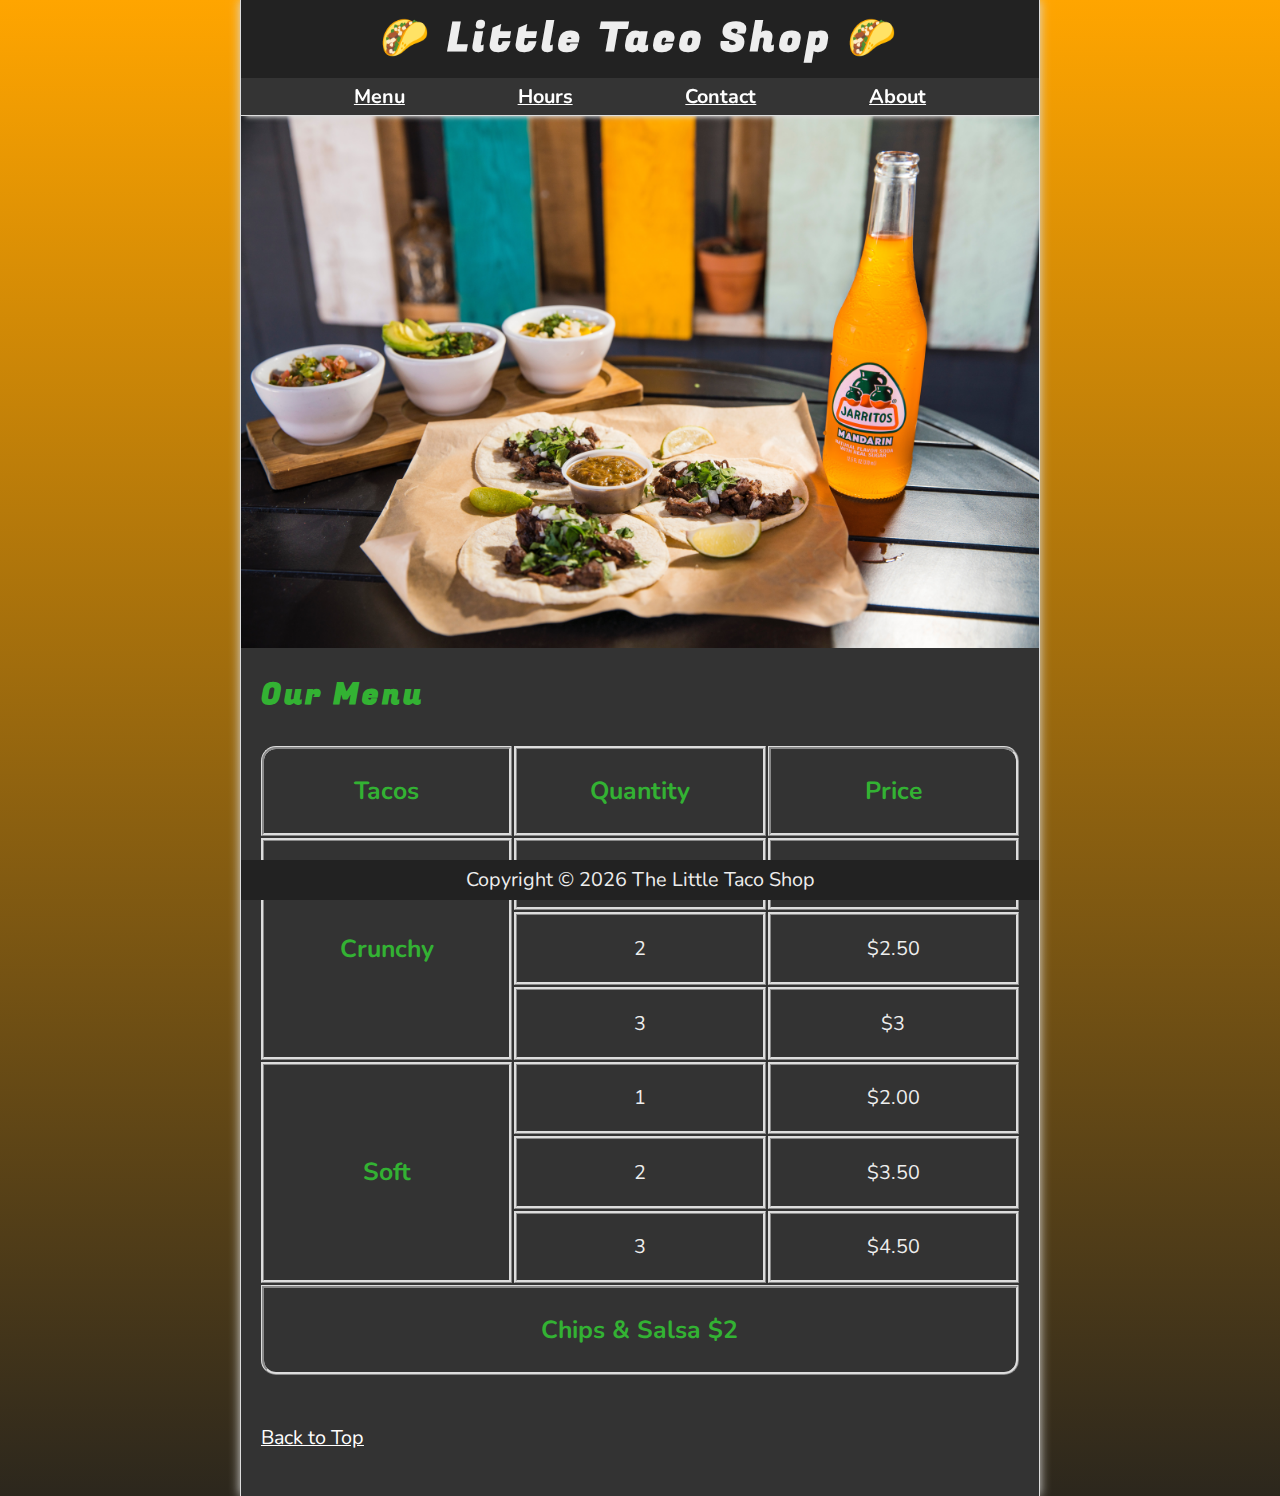
<file: index.html>
<!DOCTYPE html>
<html lang="en">
    <head>
        <meta charset="UTF-8">
        <meta name="description" content="Dave Gray HTML tutorial">
        <meta name="keywords" content="HTML, CSS">
        <meta name="author" content="tim">
        <meta name="viewport" content="width=device-width, initial-scale=1.0">
        <link rel="stylesheet" href="css/style.css">
        <link rel="icon" href="favicon.ico" type="image/x-icon">
        <title>LTS Home</title>
        <script src="js/main.js" defer></script>
    </head>
    <body>
        <header class="header">
            <h1 class="header__h1">
               Little Taco Shop
            </h1>
            <nav class="header__nav">
                <ul class="header__ul">
                    <li><a href="#menu">Menu</a></li>
                    <li><a href="./hours.html">Hours</a></li>
                    <li><a href="./contact.html">Contact</a></li>
                    <li><a href="./about.html">About</a></li>
                </ul>
            </nav>
        </header>
        <section class="hero">
            <h2 class="hero__h2">Bienvenidos!</h2>
            <figure>
                <img src="img/tacos_and_drink_1000x667.png" alt="tacos and a drink" title="we love tacos">
                <figcaption class="offscreen">Tacos and a Drink</figcaption>
            </figure>
        </section>
        <main class="main">
            <article id="menu" class="main__article menu">
                <h2 class="menu__h2">Our Menu</h2>
                <table class="menu__container">
                    <caption class="offscreen">Our Tacos</caption>
                    <thead>
                        <tr>
                            <th class="menu__header" scope="col">Tacos</th>
                            <th class="menu__header" scope="col">Quantity</th>
                            <th class="menu__header" scope="col">Price</th>
                        </tr>
                    </thead>
                    <tbody>
                        <tr>
                            <th class="menu__item menu__cr" scope="row" rowspan="3">Crunchy</th>
                            <td class="menu__item">1</td>
                            <td class="menu__item">$1.50</td>
                        </tr>
                        <tr>
                            <td class="menu__item">2</td>
                            <td class="menu__item">$2.50</td>
                        </tr>
                        <tr>
                            <td class="menu__item">3</td>
                            <td class="menu__item">$3</td>
                        </tr>
                        <tr>
                            <th class="menu__item menu__sf" scope="row" rowspan="3">Soft</th>
                            <td class="menu__item">1</td>
                            <td class="menu__item">$2.00</td>
                        </tr>
                        <tr>
                            <td class="menu__item">2</td>
                            <td class="menu__item">$3.50</td>
                        </tr>
                        <tr>
                            <td class="menu__item">3</td>
                            <td class="menu__item">$4.50</td>
                        </tr>
                    </tbody>
                    <tfoot>
                        <tr>
                            <td class="menu__item menu__cs" colspan="3">Chips & Salsa $2</td>
                        </tr>
                    </tfoot>
                </table>
            </article>
            <br>
            <a href="#">Back to Top</a>
        </main>
        <footer class="footer">
            <p>
                <span class="nowrap">
                    Copyright &#169; <time id="year"></time>
                </span>
               <span class="nowrap">
                    The Little Taco Shop
               </span>
            </p>
        </footer>
    </body>
</html>
</file>
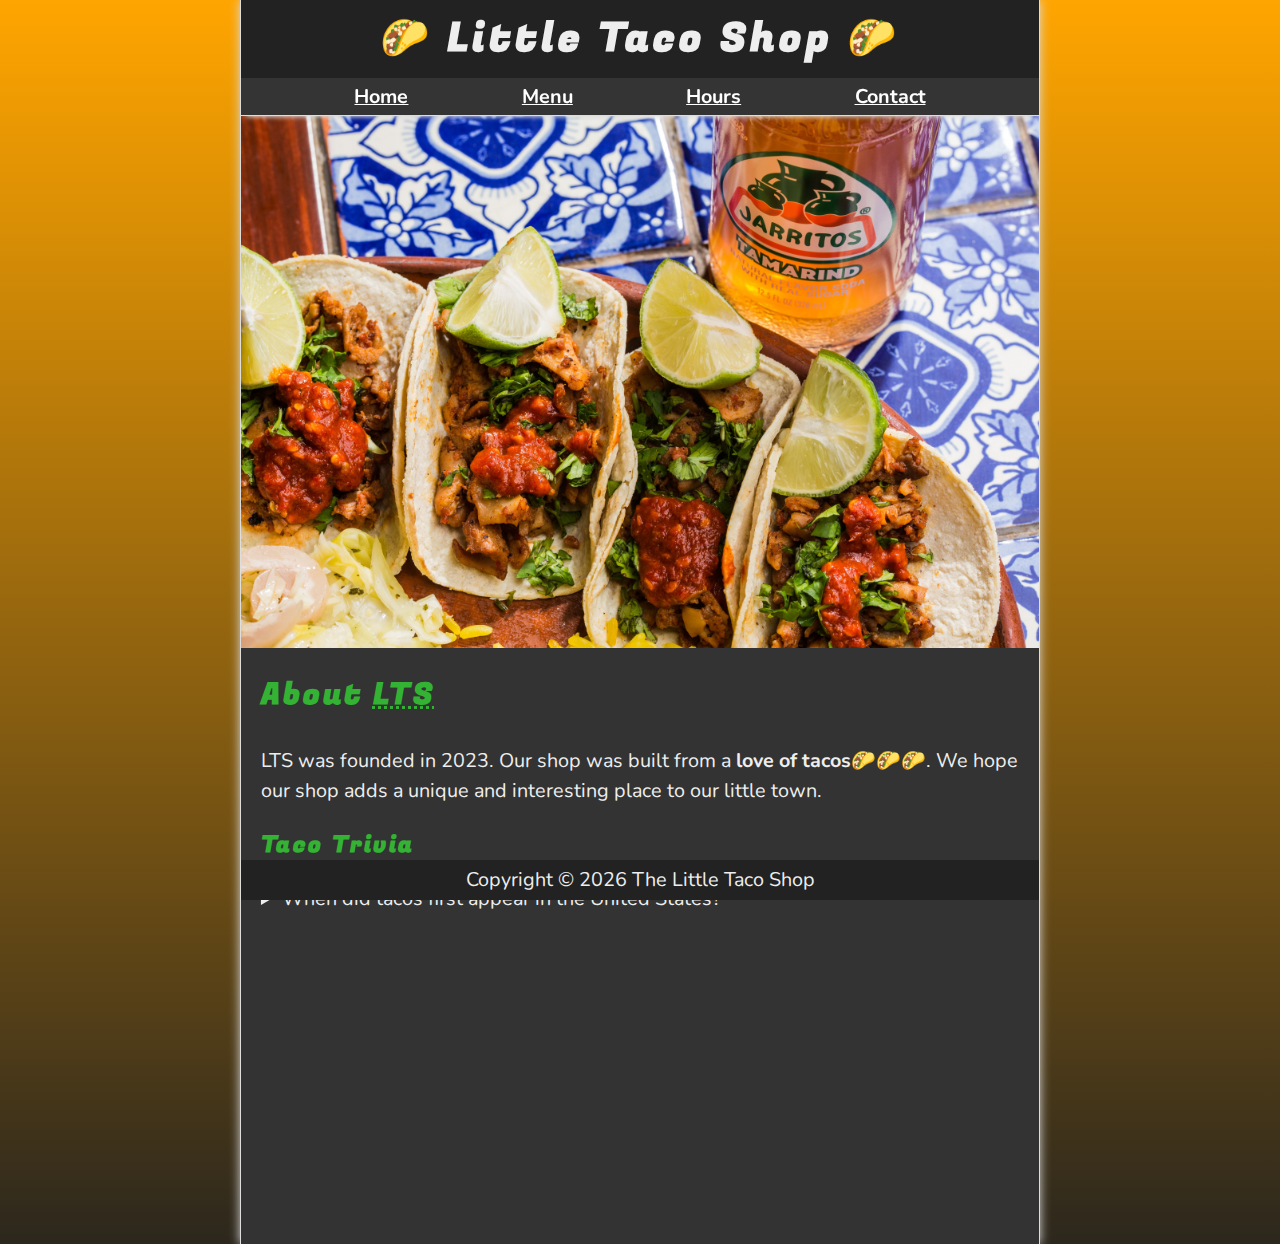
<file: about.html>
<!DOCTYPE html>
<html lang="en">
<head>
    <meta charset="UTF-8">
    <meta name="viewport"
          content="width=device-width, user-scalable=no, initial-scale=1.0, maximum-scale=1.0, minimum-scale=1.0">
    <meta http-equiv="X-UA-Compatible" content="ie=edge">
    <title>LTS About</title>
    <link rel="stylesheet" href="./css/style.css">
    <link rel="icon" href="favicon.ico" type="image/x-icon">
    <script src="js/main.js" defer></script>
</head>
<body>
    <header class="header">
        <h1 class="header__h1">
            Little Taco Shop
        </h1>
        <nav class="header__nav">
            <ul class="header__ul">
                <li><a href="./index.html">Home</a></li>
                <li><a href="./index.html">Menu</a></li>
                <li><a href="./hours.html">Hours</a></li>
                <li><a href="./contact.html">Contact</a></li>
            </ul>
        </nav>
    </header>
    <section class="hero">
        <figure>
            <img src="img/tacos_delicioso_1000x667.png" alt="tacos delicioso" title="tacos delicioso">
            <figcaption class="offscreen">Try these delicious tacos</figcaption>
        </figure>
    </section>
    <main class="main">
        <article id="about" class="main__article about">
            <h2>About <abbr title="The Little Taco Shop">LTS</abbr></h2>
            <p>LTS was founded in <time datetime="2023">2023</time>. Our shop was built from a <b>love of tacos</b>🌮🌮🌮. We hope our shop adds a unique and interesting place to our little town.</p>
            <aside class="about__trivia">
                <h3>Taco Trivia</h3>
                <details>
                    <summary>
                        When did tacos first appear in the United States?
                    </summary>
                    <p class="about__trivia-answer">
                        Jeffrey M. Pilcher, taco historian and professor of history at the university of Minnesota, says the earliest mention of tacos in the USA are in a newspaper from <time datetime="1905">1905</time>.
                        <br>(Source: <cite><a href="https://www.smithsonianmag.com">Smithsonian</a></cite>)
                    </p>
                </details>
            </aside>
        </article>
    </main>
    <footer class="footer">
        <p>
                <span class="nowrap">
                    Copyright &#169; <time id="year"></time>
                </span>
            <span class="nowrap">
                    The Little Taco Shop
               </span>
        </p>
    </footer>
</body>
</html>
</file>
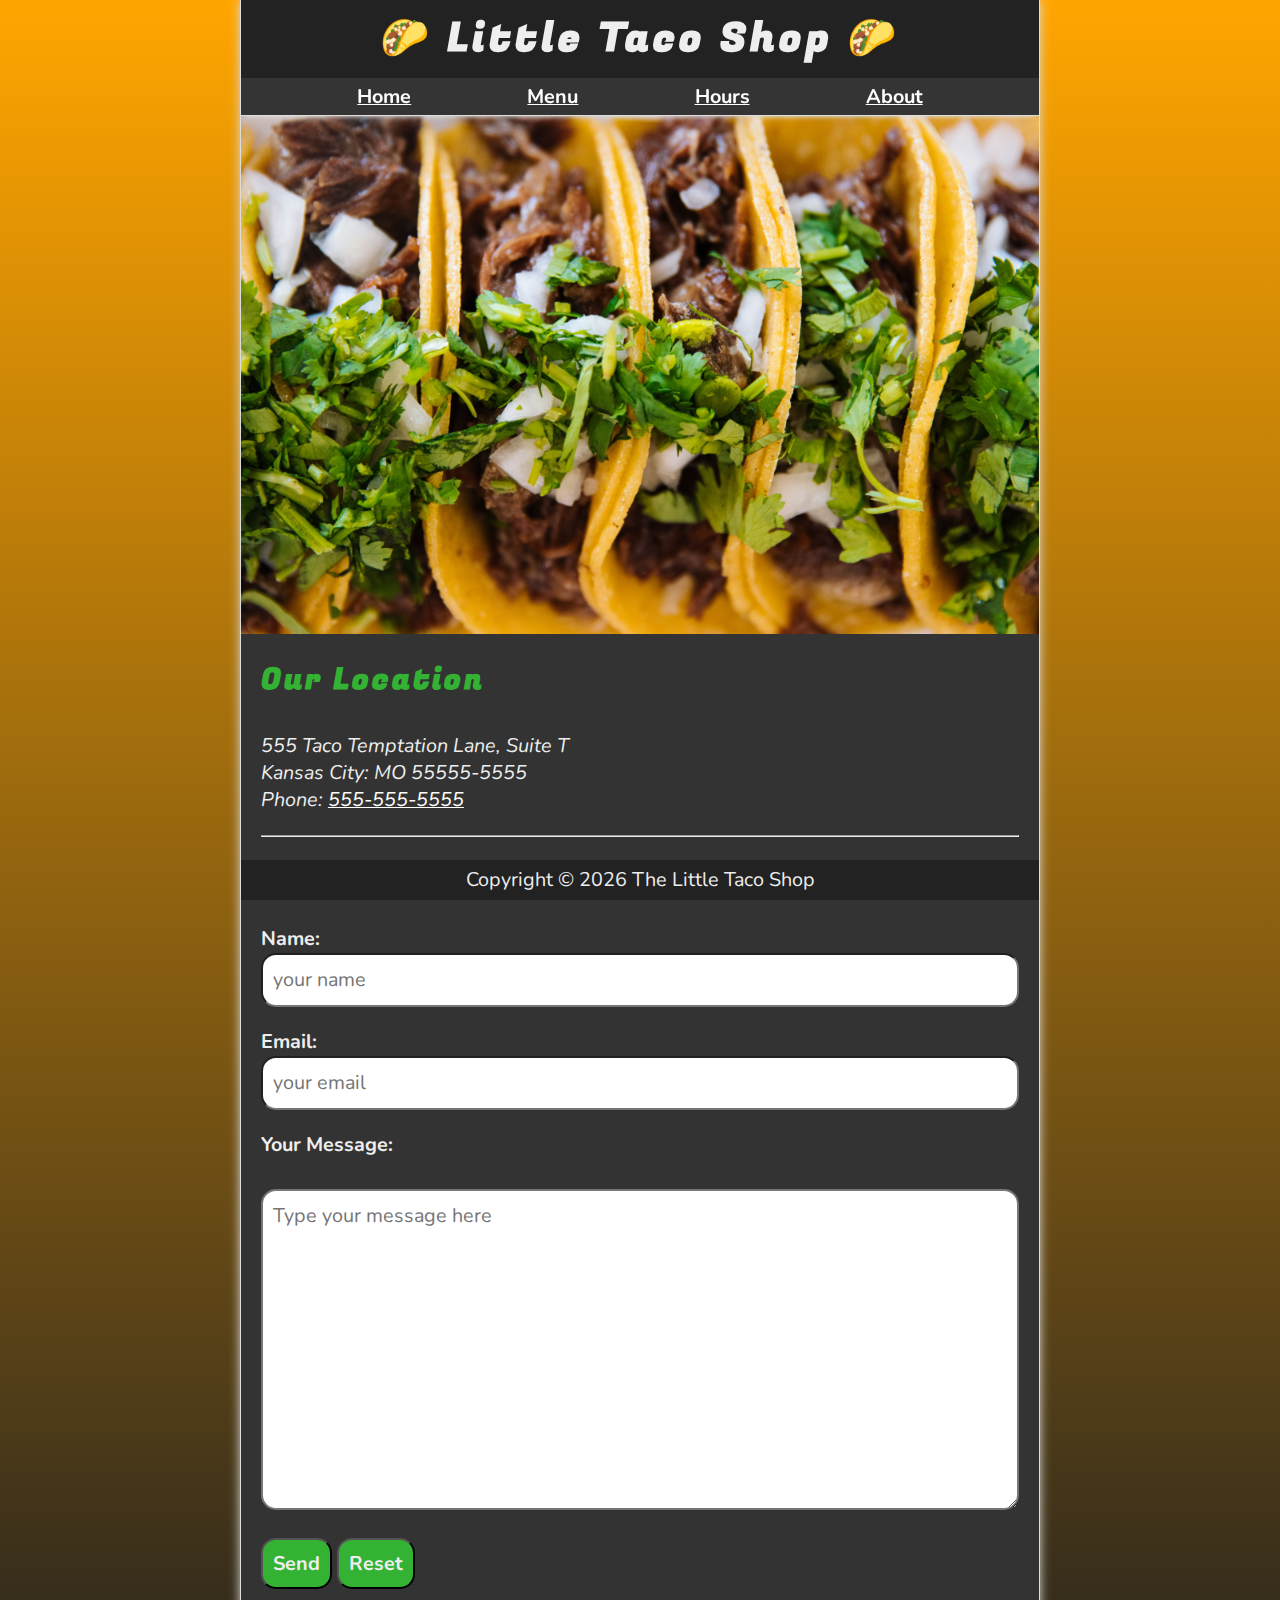
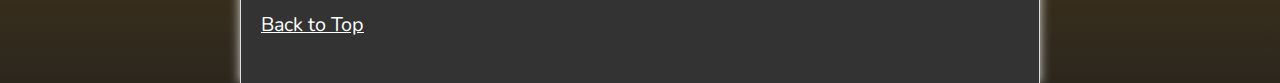
<file: contact.html>
<!doctype html>
<html lang="en">
<head>
    <meta charset="UTF-8">
    <meta name="viewport"
          content="width=device-width, user-scalable=no, initial-scale=1.0, maximum-scale=1.0, minimum-scale=1.0">
    <meta http-equiv="X-UA-Compatible" content="ie=edge">
    <title>LTS Contact</title>
    <link rel="stylesheet" href="./css/style.css">
    <link rel="icon" href="favicon.ico" type="image/x-icon">
    <script src="js/main.js" defer></script>
</head>
<body>
    <header class="header">
        <h1 class="header__h1">
            Little Taco Shop
        </h1>
        <nav class="header__nav">
            <ul class="header__ul">
                <li><a href="./index.html">Home</a></li>
                <li><a href="./index.html">Menu</a></li>
                <li><a href="./hours.html">Hours</a></li>
                <li><a href="./about.html">About</a></li>
            </ul>
        </nav>
    </header>
    <section class="hero">
        <figure>
            <img src="img/tacos_close_up_1000x649.png" alt="little tacos" title="tacos ready to eat!">
            <figcaption class="offscreen">Little Taco Shop Tacos</figcaption>
        </figure>
    </section>
    <main class="main">
        <article class="main__article">
            <h2>Our Location</h2>
            <address>
                555 Taco Temptation Lane, Suite T<br>
                Kansas City: MO 55555-5555<br>
                Phone: <a href="tel:+5555555555555">555-555-5555</a><br>
            </address>
        </article>
        <hr>
        <article class="main__article contact">
            <h2 class="contact__h2">Our Contact Form</h2>
            <form class="contact__form" action="https://httpbin.org/get" method="get">
                <fieldset class="contact__fieldset">
                    <legend class="offscreen">Send Us A Message</legend>
                    <p class="contact__p">
                        <label class="contact__label" for="name">Name: </label>
                        <input class="contact__input" type="text" name="name" id="name" placeholder="your name" required>
                    </p>
                    <p class="contact__p">
                        <label class="contact__label" for="email">Email: </label>
                        <input class="contact__input" type="text" name="email" id="email" placeholder="your email" required>
                    </p>
                    <p class="contact__p">
                        <label class="contact__label" for="message">Your Message: </label>
                        <br>
                        <textarea class="contact__textarea" name="message" id="message" cols="30" rows="10" placeholder="Type your message here" required></textarea>
                    </p>
                </fieldset>
                <div>
                    <button class="contact__button" type="submit">Send</button>
                    <button class="contact__button" type="reset">Reset</button>
                </div>
            </form>
        </article>
        <a href="#">Back to Top</a>
    </main>
    <footer class="footer">
        <p>
                <span class="nowrap">
                    Copyright &#169; <time id="year"></time>
                </span>
            <span class="nowrap">
                    The Little Taco Shop
               </span>
        </p>
    </footer>
</body>
</html>
</file>
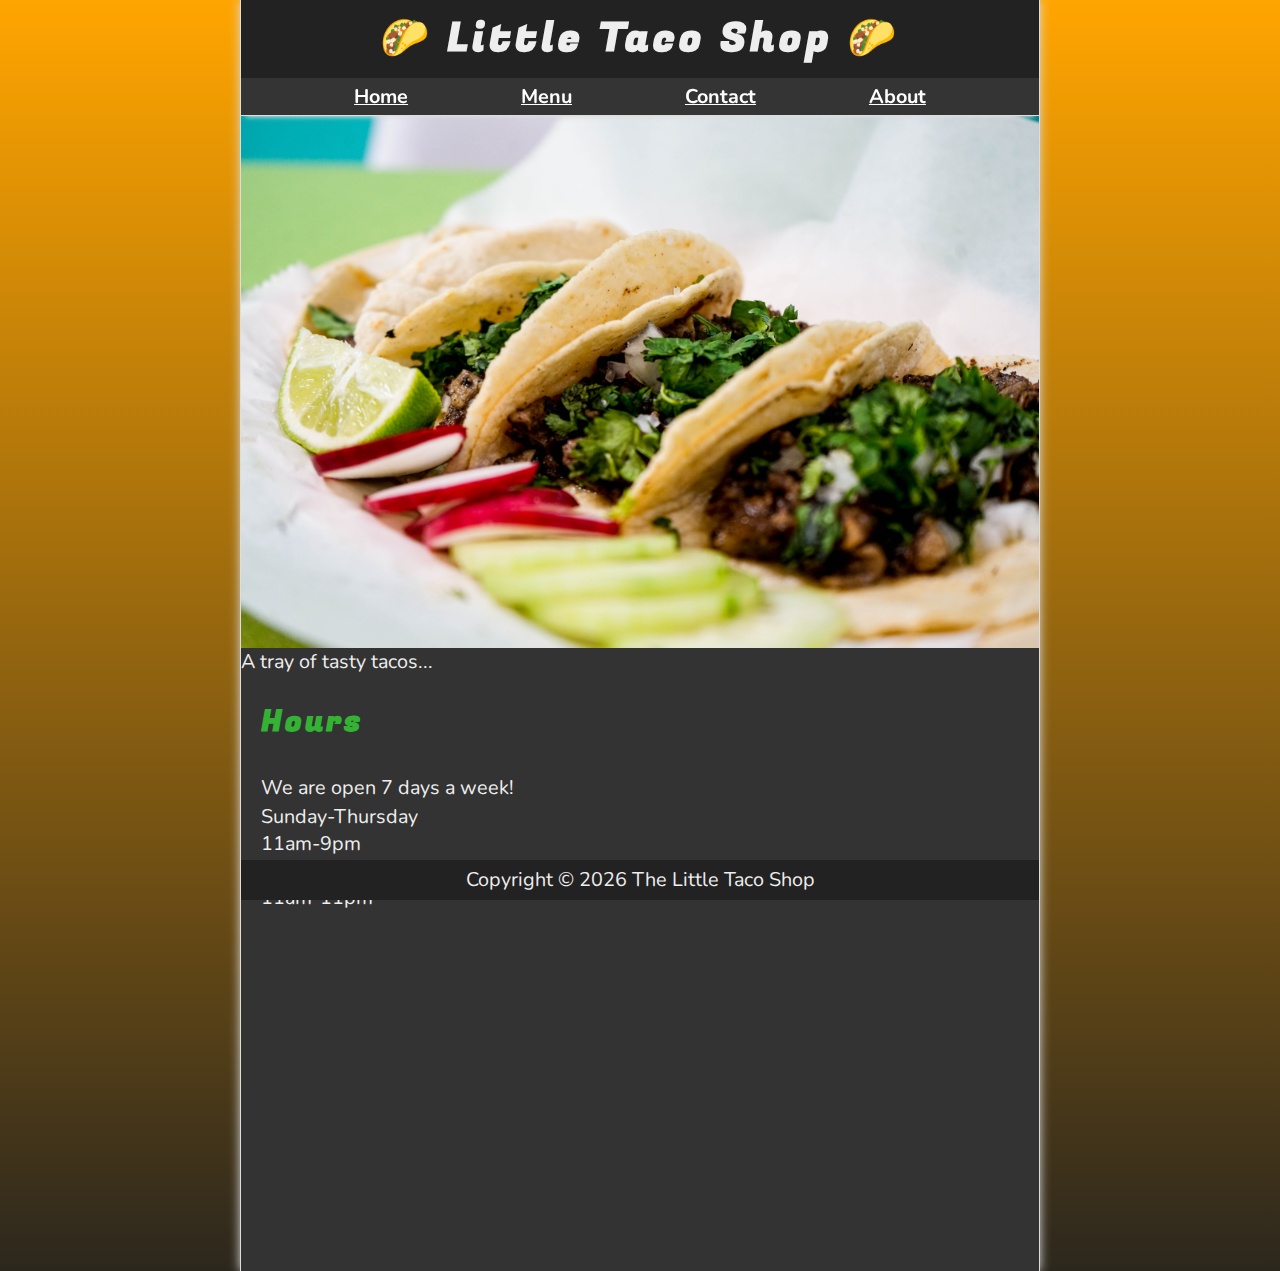
<file: hours.html>
<!DOCTYPE html>
<html lang="en">
    <head>
        <meta charset="UTF-8">
        <meta name="description" content="Dave Gray HTML tutorial">
        <meta name="keywords" content="HTML, CSS">
        <meta name="author" content="Dave Gray">
        <meta name="viewport" content="width=device-width, initial-scale=1.0">
        <link rel="stylesheet" href="css/style.css">
        <link rel="icon" href="favicon.ico" type="image/x-icon">
        <title>LTS Hours</title>
        <script src="js/main.js" defer></script>
    </head>
    <body>
        <header class="header">
            <h1 class="header__h1">
                Little Taco Shop
            </h1>
            <nav class="header__nav">
                <ul class="header__ul">
                    <li><a href="./index.html">Home</a></li>
                    <li><a href="./index.html">Menu</a></li>
                    <li><a href="./contact.html">Contact</a></li>
                    <li><a href="./about.html">About</a></li>
                </ul>
            </nav>
        </header>
        <section class="hero">
            <figure>
                <img src="img/tacos_tray_1000x667.png" alt="tacos tray" title="tacos tray">
                <figcaption>A tray of tasty tacos...</figcaption>
            </figure>
        </section>
        <main class="main">
            <article class="main__article">
                <h2>Hours</h2>
                <p>We are open 7 days a week!</p>
                <dl>
                    <dt>Sunday-Thursday</dt>
                    <dd>11am-9pm</dd>
                    <dt>Friday-Saturday</dt>
                    <dd>11am-11pm</dd>
                </dl>
            </article>
        </main>
        <footer class="footer">
            <p>
                <span class="nowrap">
                    Copyright &#169; <time id="year"></time>
                </span>
                <span class="nowrap">
                    The Little Taco Shop
               </span>
            </p>
        </footer>
    </body>
</html>
</file>
<file: css/style.css>
@import url('https://fonts.googleapis.com/css2?family=Fugaz+One&family=Nunito&display=swap');

/* RESET */

*, *::before, *::after {
    margin: 0;
    padding: 0;
    box-sizing: border-box;
}

img {
    display: block;
    max-width: 100%;
    height: auto;
}

input, button, textarea {
    font: inherit;
}

/* CSS VARIABLES */

:root {
    /*FONTS*/
    --FF: "Nunito", sans-serif;
    --FF-HEADINGS: "Fugaz One", cursive;
    --FS: clamp(1rem, 2.2vh, 1.5rem);

    /*COLORS*/
    --BGCOLOR-FADE: rgb(44, 39, 29);
    --BGCOLOR: orange;
    --BGIMAGE: linear-gradient(to bottom, var(--BGCOLOR),var(--BGCOLOR-FADE));
    --BODY-BGCOLOR: #333;
    --BORDER-COLOR: #ddd;
    --FONT-COLOR: #eee;
    --HEADER-BGCOLOR: #222;
    --HEADER-COLOR: #eee;
    --HERO-BGCOLOR: rgba(51,178,51,0.75);
    --HERO-COLOR: #eee;
    --HIGHLIGT-COLOR: rgb(51,178,51);
    --LINK-ACTIVE: orange;
    --LINK-COLOR: #fff;
    --LINK-HOVER: hsla(0, 0%, 86%, 0.8);
   --NAV-BGCOLOR: #343434;

    /* BORDER */
    --BORDERS: 1px solid var(--BORDER-COLOR);
    --BORDER-RADIUS: 15px;

    /* STANDARD PADDING */
    --PADDING-TB: 0.25em;
    --PADDING-SIDE: 2.5%;

    /*STANDARD MARGIN*/
    --MARGIN: clamp(1em, 2.5vh, 1.5em) 0;

}
/*
@media (prefers-color-scheme: dark) {
    :root {
        --BG-COLOR: #eee;
        --BGCOLOR-FADE: grey;
        --HEADER-COLOR: #111;
        --NAV-BGCOLOR: #eee;
        --HERO-COLOR: #fff;
        --BODY-BGCOLOR: #eee;
        --FONT-COLOR: #111;
        --HIGHLIGT-COLOR: #111;
        --BORDER-COLOR: #eee;
        --LINK-COLOR: #111;
        --LINK-HOVER: orange;
        --LINK-ACTIVE: yellow;
    }
}
*/
    /* UTILITY CLASS */
.offscreen {
    position: absolute;
    left: -10000px;
}

.nowrap {
    white-space: nowrap;
}
.center {
    text-align: center;
}

/* GENERAL STYLES */

html {
    scroll-behavior: smooth;
    font-size: var(--FS);
    font-family: var(--FF);
    background-color: var(--BODY-BGCOLOR);
    background-image: var(--BGIMAGE);
}

body {
    background-color: var(--BODY-BGCOLOR);
    color: var(--FONT-COLOR);
    min-height: 100vh;
    max-width: 800px;
    margin: 0 auto;
    border-left: var(--BORDERS);
    border-right: var(--BORDERS);
    box-shadow: 0 0 10px var(--BORDER-COLOR);
}

h1, h2, h3 {
    font-family: var(--FF-HEADINGS);
    letter-spacing: 0.1em;
}

h2, h3 {
    margin-bottom: 1em;
    color: var(--HIGHLIGT-COLOR);
}

p {
    line-height: 1.5;
}

a:any-link {
    color: var(--LINK-COLOR);
}

a:hover, a:focus-visible {
    color: var(--LINK-HOVER);
}

a:active {
    color: var(--LINK-ACTIVE);
}

/*HEADER*/

.header {
    position: sticky;
    top: 0;
    z-index: 1;
}

.header__h1 {
    text-align: center;
    background-color: var(--HEADER-BGCOLOR);
    color: var(--HEADER-COLOR);
    padding: var(--PADDING-TB) var(--PADDING-SIDE);
}

.header__nav{
    background-color: var(--NAV-BGCOLOR);
    border-bottom: var(--BORDERS);
    font-weight: bold;
    box-shadow: 0 6px 5px -5px var(--BORDER-COLOR);
}

.header__ul {
    padding: var(--PADDING-TB) var(--PADDING-SIDE);
    list-style-type: none;
    display: flex;
    justify-content: space-evenly;
    gap: 1rem;
}

/* HERO */
.hero {
    position: relative;

}

.hero__h2 {
    background-color: var(--HERO-BGCOLOR);
    color: var(--HERO-COLOR);
    padding: 0.25em 0.5em;
    letter-spacing: 0.1rem;
    text-shadow: 2px 2px 5px var(--BORDER-COLOR);
    position: absolute;
    left: 20px;
    top: -100px;
    animation: showWelcome 0.5s ease-in-out 1s forwards;
}

@keyframes showWelcome {
    0% {
        top: -20px;
        transform: skew(0deg, -5deg) scaleY(0);
    }

    80% {
        top: 30px;
        transform: skew(10deg, -5deg) scaleY(1.2);
    }

    100% {
        top: 20px;
        transform: skew(-10deg, -5deg) scaleY(1);
    }
}

/*FOOTER*/

footer {
    position: sticky;
    bottom: 0;
    color: var(--BORDER-COLORO);
    background-color: var(--HEADER-BGCOLOR);
    padding: var(--PADDING-TB) var(--PADDING-SIDE);
    text-align: center;
}

/* MAIN */

.main {
    padding: var(--PADDING-TB) var(--PADDING-SIDE);
}

.main__article {
    scroll-margin-top: 6.5rem;
    margin: var(--MARGIN);
}

.main__article:first-child {
    margin-top: 1em;
}

.main__article:last-child {
    min-height: calc(100vh - 20rem);
}

/* ABOUT */

.about__trivia {
   margin: var(--MARGIN);
}

.about__trivia-answer {
    margin-top: 1em;
}

/*CONTACT*/

.contact__h2 {
    margin: 0;
}

.contact__fieldset {
    border: none;
}

.contact__p {
    margin: 1em 0;
}

.contact__label {
    display: block;
    font-weight: bold;
}

.contact__input,
.contact__textarea {
    padding: 0.5em;
    border-radius: var(--BORDER-RADIUS);
    border-width: 2px;
    width: 100%;
}

.contact__button {
    padding: 0.5em;
    border-radius: var(--BORDER-RADIUS);
    background-color: var(--HIGHLIGT-COLOR);
    color: var(--HEADER-COLOR);
    font-weight: bold;
}

.contact__button:hover {
    background-color: rgba(0, 121, 0, 0.49);
}

/*MENU*/

thead, tbody, tfoot, tr {
    display: contents;
}

.menu__container {
    display: grid;
    grid-template-columns: repeat(3, 1fr);
    grid-template-areas:
        "hd1 hd2 hd3"
        "cr cr1 cr1p"
        "cr cr1 cr2p"
        "cr cr1 cr3p"
        "sf sf1 sf1p"
        "sf sf1 sf2p"
        "sf sf1 sf3p"
        "cs cs cs";
    gap: 0.1em;
    margin-bottom: 1em;
}

.menu__cr {
    grid-area: cr;
}

.menu__sf {
    grid-area: sf;
}

.menu__cs {
    grid-area: cs;
    color: var(--HIGHLIGT-COLOR);
    font-weight: bold;
}

.menu__cr, .menu__sf, .menu__cs, .menu__header {
    color: var(--HIGHLIGT-COLOR);
    font-weight: bold;
    height: 100%;
    display: grid;
    place-content: center;
}

.menu__header, .menu__item {
    width: 100%;
    padding: 1em;
    border: medium ridge var(--BORDER-COLOR);
}

.menu__item {
    display: grid;
    place-content: center;
}

thead th:first-child {
    border-top-left-radius: var(--BORDER-RADIUS);
}

thead th:last-child {
    border-top-right-radius: var(--BORDER-RADIUS);
}

tfoot td {
   border-bottom-left-radius: var(--BORDER-RADIUS);
   border-bottom-right-radius: var(--BORDER-RADIUS);
}

@media screen and (min-width: 579px) {
    .header__h1::before {
        content: '🌮 ';
    }
    .header__h1::after {
        content: ' 🌮';
    }
    .menu__header, .menu__cr, .menu__sf, .menu__cs{
        font-size: 125%;
    }
}
</file>
